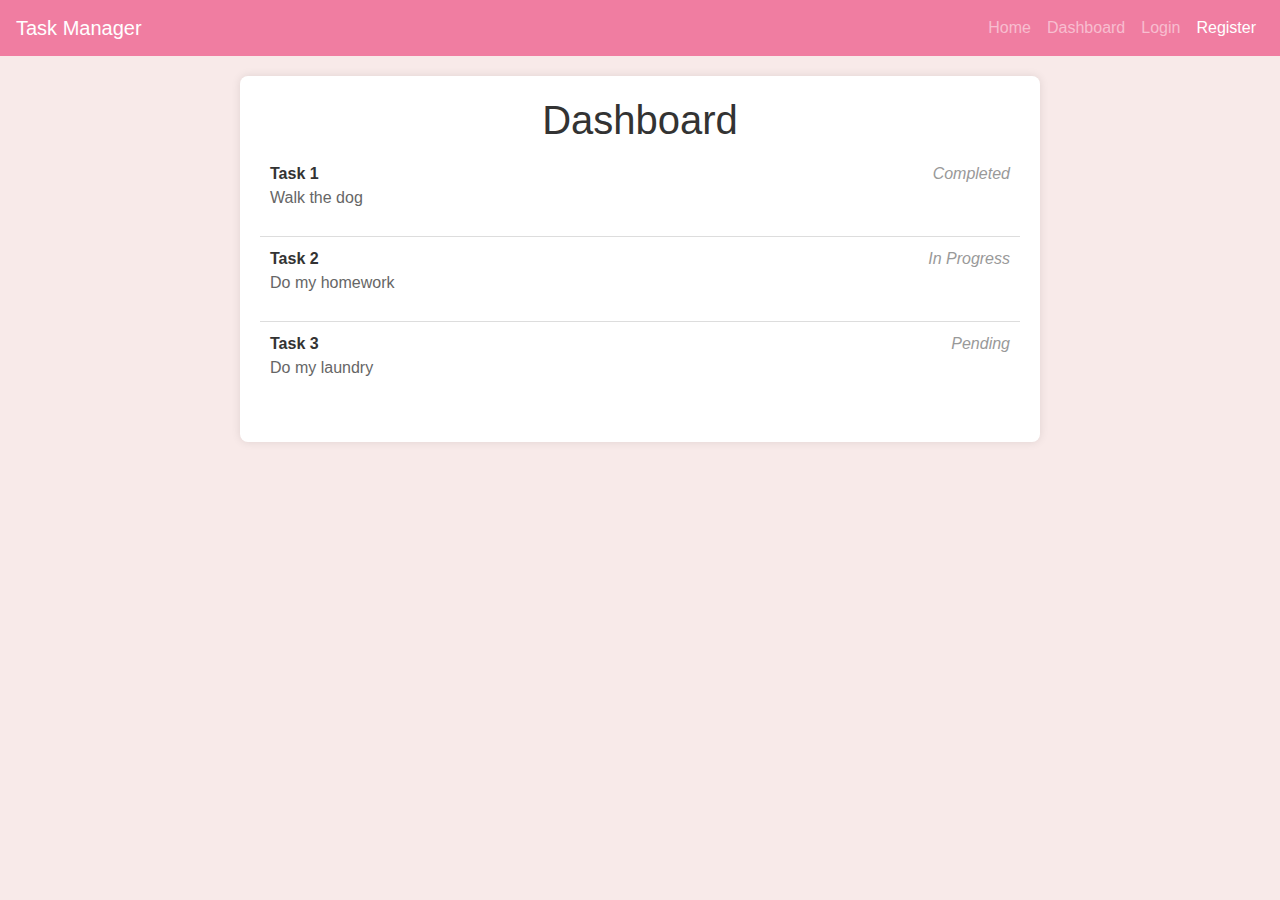
<file: dashboard.html>
<!DOCTYPE html>
<html lang="en">

<head>
    <meta charset="UTF-8">
    <meta name="viewport" content="width=device-width, initial-scale=1.0">
    <title>Dashboard - Task Management Application</title>
    <!-- Bootstrap CSS -->
    <link href="https://maxcdn.bootstrapcdn.com/bootstrap/4.5.2/css/bootstrap.min.css" rel="stylesheet">
    <link rel="stylesheet" href="style.css">
</head>

<body>

    <nav class="navbar navbar-expand-lg navbar-dark bg-dark">
        <a class="navbar-brand" href="#">Task Manager</a>
        <button class="navbar-toggler" type="button" data-toggle="collapse" data-target="#navbarNav"
            aria-controls="navbarNav" aria-expanded="false" aria-label="Toggle navigation">
            <span class="navbar-toggler-icon"></span>
        </button>
        <div class="collapse navbar-collapse" id="navbarNav">
            <ul class="navbar-nav ml-auto">
                <li class="nav-item">
                    <a class="nav-link" href="index.html">Home</a>
                </li>
                <li class="nav-item">
                    <a class="nav-link" href="dashboard.html">Dashboard</a>
                </li>
                <li class="nav-item">
                    <a class="nav-link" href="login.html">Login</a>
                </li>
                <li class="nav-item active">
                    <a class="nav-link" href="register.html">Register</a>
                </li>
            </ul>
        </div>
    </nav>

    
        <div class="container">
            <h1>Dashboard</h1>
            <ul class="task-list">
                <li class="task-item">
                    <span class="title">Task 1</span>
                    <span class="status">Completed</span>
                    <p class="description">Walk the dog</p>
                </li>
                <li class="task-item">
                    <span class="title">Task 2</span>
                    <span class="status">In Progress</span>
                    <p class="description">Do my homework</p>
                </li>
                <li class="task-item">
                    <span class="title">Task 3</span>
                    <span class="status">Pending</span>
                    <p class="description">Do my laundry</p>
                </li>
            </ul>
        </div>


    <script src="https://ajax.googleapis.com/ajax/libs/jquery/3.5.1/jquery.min.js"></script>
    <script src="https://cdnjs.cloudflare.com/ajax/libs/popper.js/1.16.0/umd/popper.min.js"></script>
    <script src="https://maxcdn.bootstrapcdn.com/bootstrap/4.5.2/js/bootstrap.min.js"></script>
    <script src="script.js"></script>
</body>

</html>
</file>
<file: style.css>
body {
    background-color: #f8eae9;
}

.navbar {
    background-color: #f07da1 !important;
}

.card {
    background-color: #fff3f4;
}

.btn-primary {
    background-color: #ff80ab;
    border-color: #ff80ab;
}

.btn-primary:hover {
    background-color: #e6608c;
    border-color: #e6608c;
}

.list-group-item {
    background-color: #fff3f4;
    border-color: #ff80ab;
}

.list-group-item:hover {
    background-color: #ffe0eb;
}

.modal-content {
    background-color: #fff3f4;
}

.modal-footer {
    background-color: #fff3f4;
}


.card {
    border-radius: 15px;
    box-shadow: 0 4px 8px rgba(0, 0, 0, 0.1);
}

.card-title {
    color: #333;
}

.form-control {
    border-radius: 10px;
}

.btn-primary {
    background-color: #007bff;
    border-color: #007bff;
}

.btn-primary:hover {
    background-color: #0056b3;
    border-color: #0056b3;
}


 .container {
     max-width: 800px;
     margin: 20px auto;
     padding: 20px;
     background-color: #fff;
     border-radius: 8px;
     box-shadow: 0 0 10px rgba(0, 0, 0, 0.1);
 }

 h1 {
     color: #333;
     text-align: center;
 }

 .task-list {
     list-style: none;
     padding: 0;
 }

 .task-item {
     padding: 10px;
     border-bottom: 1px solid #ddd;
 }

 .task-item:last-child {
     border-bottom: none;
 }

 .task-item:hover {
     background-color: #f0f0f0;
 }

 .task-item .title {
     font-weight: bold;
     color: #333;
 }

 .task-item .description {
     color: #666;
 }

 .task-item .status {
     float: right;
     font-style: italic;
     color: #999;
 }


  .login-container {
      width: 300px;
      padding: 20px;
      background-color: #fff;
      border-radius: 8px;
      box-shadow: 0 0 10px rgba(0, 0, 0, 0.1);
      margin: 0 auto;
      align-items: center;
  }

  h2 {
      margin-top: 0;
      margin-bottom: 20px;
      color: #333;
      text-align: center;
  }

  label {
      display: block;
      margin-bottom: 5px;
      color: #333;
  }

  input[type="text"],
  input[type="password"] {
      width: 100%;
      padding: 10px;
      margin-bottom: 10px;
      border: 1px solid #ccc;
      border-radius: 5px;
  }

  button {
      width: 100%;
      padding: 10px;
      background-color: pink;
      color: #fff;
      border: none;
      border-radius: 5px;
      cursor: pointer;
  }

  button:hover {
      background-color: #0056b3;
  }
</file>
